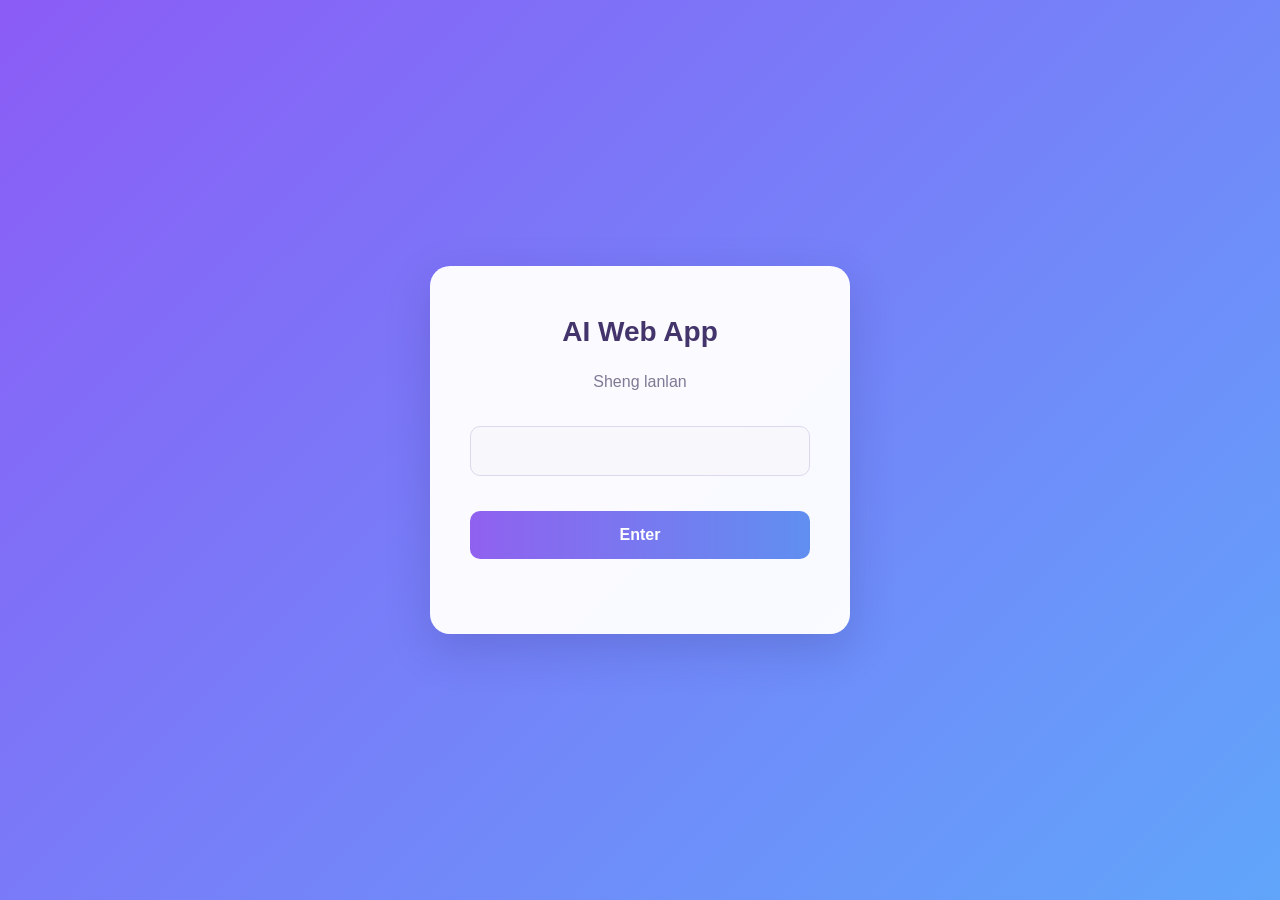
<file: templates/index.html>
<!DOCTYPE html>
<html lang="en">
<head>
    <meta charset="UTF-8">
    <meta name="viewport" content="width=device-width, initial-scale=1.0">
    <title>AI Web App</title>
    <link rel="stylesheet" href="/static/styles.css">
</head>
<body>
    <div class="container">
        <h2>AI Web App</h2>
        <h4>Sheng lanlan</h4>
            <form action="/main" method="post">
                <input type = "text" name="q">
                <input type = "submit" value="Enter">
            </form>
    </div>
</body>
</html>
</file>
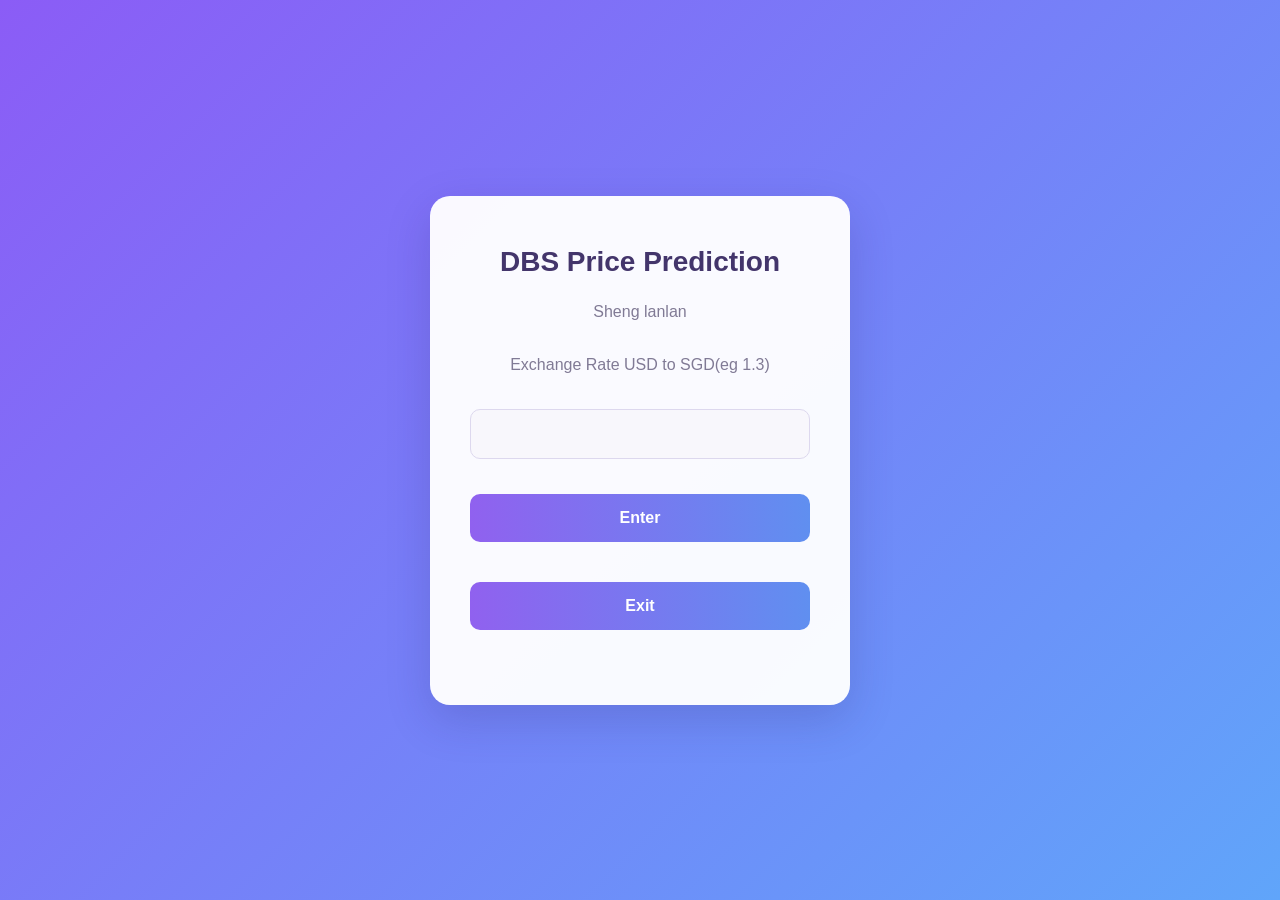
<file: templates/dbs.html>
<!DOCTYPE html>
<html lang="en">
<head>
    <meta name="viewport" content="width=device-width">
    <link rel="stylesheet" href="/static/styles.css">
</head>
<body>
    <div class="container">
        <h2>DBS Price Prediction</h2>
        <h4>Sheng lanlan</h4>
            <form action="/dbsResult" method="post">
                <h4>Exchange Rate USD to SGD(eg 1.3)</h4>
                <input type = "number" step = "0.01" name="q">
                <input type = "submit" value="Enter">
            </form>
            <form action = "/" method = "post">
                <input type = "submit" value="Exit">
            </form>
    </div>
</body>
</html>
</file>
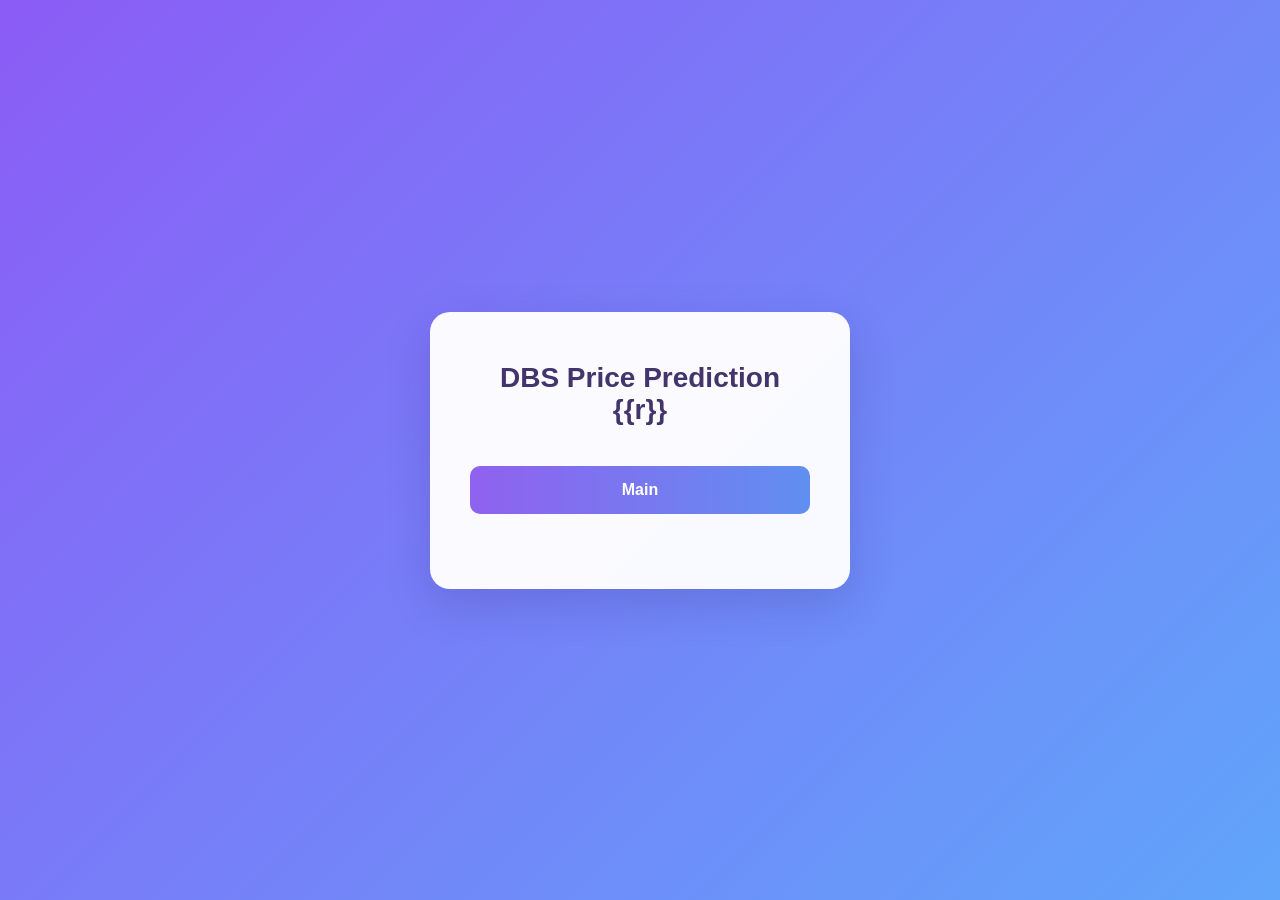
<file: templates/dbsResult.html>
<!DOCTYPE html>
<html lang="en">
<head>
    <meta name="viewport" content="width=device-width">
    <link rel="stylesheet" href="/static/styles.css">
</head>
<body>
    <div class="container">
        <h2>DBS Price Prediction {{r}}</h2>
            <form action = "/main" method = "post">
                <input type = "submit" value="Main">
            </form>
    </div>
</body>
</html>
</file>
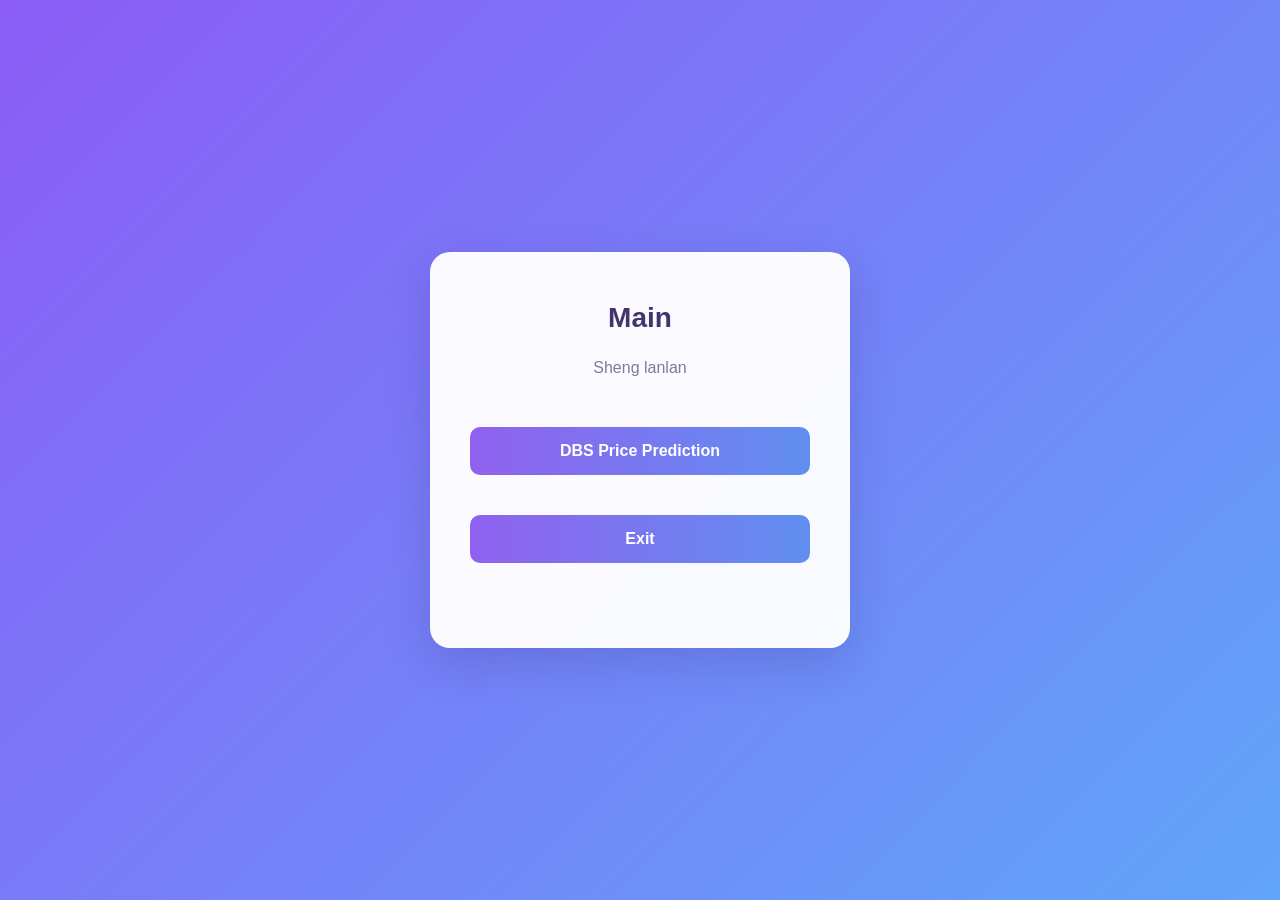
<file: templates/main.html>
<!DOCTYPE html>
<html lang="en">
<head>
    <meta name="viewport" content="width=device-width">
    <link rel="stylesheet" href="/static/styles.css">
</head>
<body>
    <div class="container">
        <h2>Main</h2>
        <h4>Sheng lanlan<h4>
            <form action="/dbs" method="post">
                <input type = "submit" value="DBS Price Prediction">
            </form>
            <from action = "/" method = "post">
                <input type = "submit" value="Exit">
            </form>
    </div>
</body>
</html>
</file>
<file: static/styles.css>
/* ===== Overall Page ===== */

* {
    box-sizing: border-box;
}

body {
    font-family: 'Segoe UI', Arial, sans-serif;
    background: linear-gradient(135deg, #8b5cf6, #60a5fa);
    background-attachment: fixed;
    margin: 0;
    padding: 20px;
    min-height: 100vh;
    display: flex;
    justify-content: center;
    align-items: center;
}

/* ===== Main Card ===== */

.container {
    background: rgba(255, 255, 255, 0.96);
    padding: 45px 35px;
    border-radius: 20px;
    box-shadow: 0 15px 45px rgba(40, 30, 100, 0.18);
    max-width: 420px;
    width: 100%;
    text-align: center;
    transition: transform 0.3s ease,
                box-shadow 0.3s ease;
}

.container:hover {
    transform: translateY(-4px);
    box-shadow: 0 20px 55px rgba(40, 30, 100, 0.24);
}

/* ===== Headings ===== */

h2 {
    font-size: 28px;
    font-weight: 700;
    color: #43356b;
    margin: 0 0 20px;
}

h4 {
    font-size: 16px;
    font-weight: 400;
    color: #807a95;
    margin-bottom: 25px;
}

/* ===== Forms ===== */

form {
    margin: 18px 0;
}

/* ===== Input Fields ===== */

input[type="text"],
input[type="number"] {
    width: 100%;
    padding: 14px 16px;
    border: 1px solid #ddd8ee;
    border-radius: 10px;
    background-color: #f8f7fc;
    font-size: 16px;
    outline: none;
    transition: all 0.3s ease;
}

input[type="text"]:focus,
input[type="number"]:focus {
    border-color: #8b5cf6;
    background-color: white;
    box-shadow: 0 0 0 4px rgba(139, 92, 246, 0.12);
}

/* ===== Buttons ===== */

button,
input[type="submit"] {
    display: inline-block;
    width: 100%;
    padding: 14px 20px;
    border: none;
    border-radius: 10px;
    background: linear-gradient(90deg, #9061ef, #608ff0);
    color: white;
    font-size: 16px;
    font-weight: 600;
    cursor: pointer;
    transition: transform 0.2s ease,
                box-shadow 0.2s ease;
}

button:hover,
input[type="submit"]:hover {
    transform: translateY(-2px);
    box-shadow: 0 6px 18px rgba(113, 91, 220, 0.3);
}

button:active,
input[type="submit"]:active {
    transform: translateY(0);
}

/* ===== Text ===== */

p {
    margin-top: 20px;
    font-size: 16px;
    color: #6f6590;
}

/* ===== Images ===== */

.image-class {
    max-width: 100%;
    height: auto;
    border-radius: 12px;
    margin-bottom: 20px;
    display: block;
}

/* ===== Mobile Responsive ===== */

@media (max-width: 768px) {
    body {
        padding: 16px;
    }

    .container {
        padding: 30px 22px;
        border-radius: 16px;
    }

    h2 {
        font-size: 24px;
    }

    input,
    button {
        font-size: 15px;
    }

    p {
        font-size: 14px;
    }
}

/* Improve spacing inside the card */

.container {
    padding: 50px 40px;
}

h2 {
    margin-bottom: 25px;
}

h4 {
    margin-bottom: 35px;
}

/* Style all text input fields */

input:not([type="submit"]) {
    display: block;
    width: 100%;
    padding: 15px 18px;
    margin: 20px 0;
    border: 1px solid #ddd8ee;
    border-radius: 10px;
    background: #f8f7fc;
    font-size: 16px;
    box-sizing: border-box;
}

/* More space around buttons */

input[type="submit"],
button {
    margin-top: 15px;
    padding: 15px 20px;
}

/* More spacing between forms */

form {
    margin: 25px 0;
}
</file>
